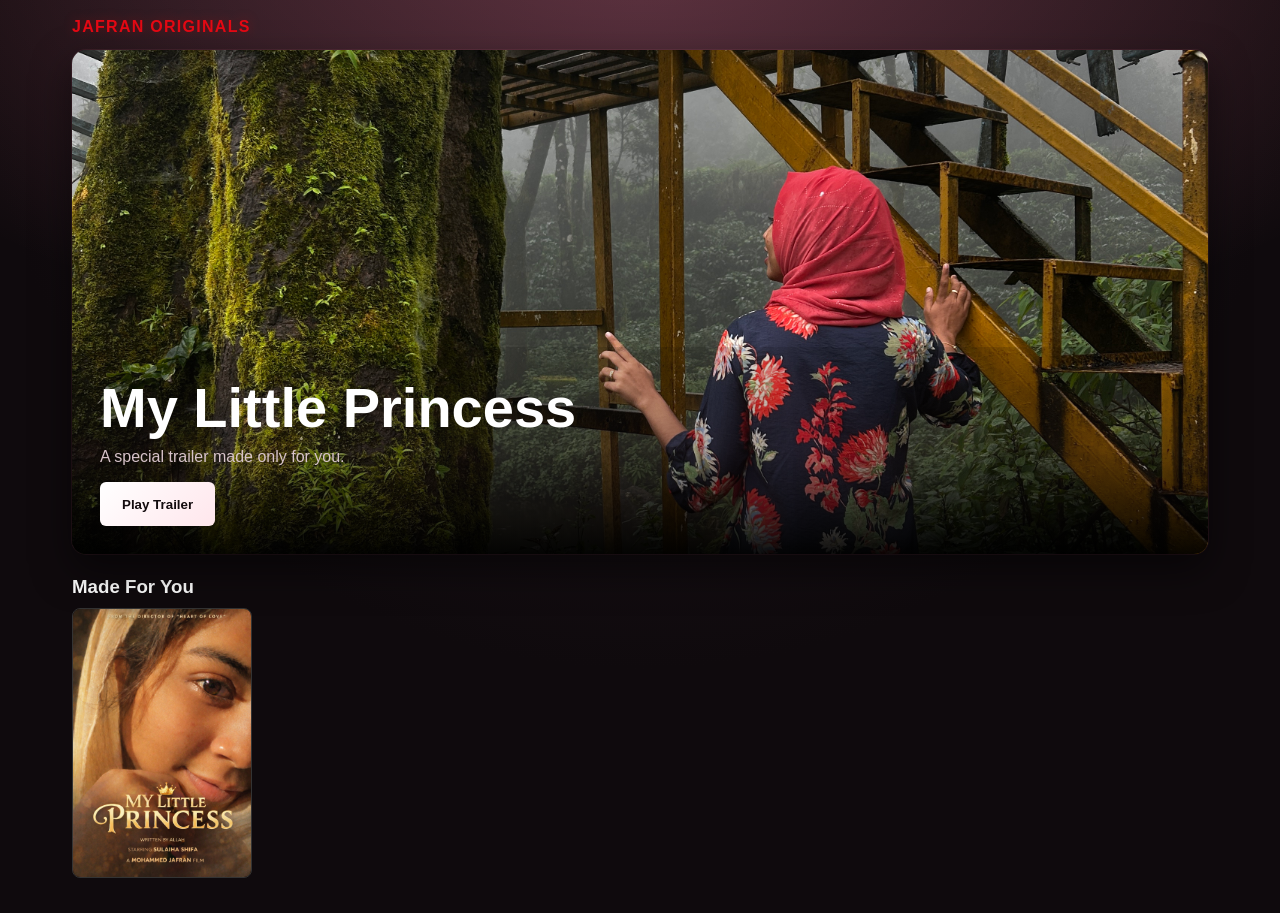
<file: home.html>
﻿<!DOCTYPE html>
<html lang="en">
<head>
  <meta charset="UTF-8" />
  <meta name="viewport" content="width=device-width, initial-scale=1, viewport-fit=cover" />
  <title>Jafran Originals</title>
  <link rel="stylesheet" href="css/style.css" />
</head>
<body class="bg-dark">
  <div class="safe-area">
    <header class="top-bar">
      <span class="logo-small">JAFRAN ORIGINALS</span>
    </header>

    <section class="hero">
      <img src="assets/posters/home-top.jpg" alt="Featured banner" />
      <div class="hero-overlay">
        <h2 class="hero-title">My Little Princess</h2>
        <p class="hero-desc">A special trailer made only for you.</p>
        <button class="play-btn" onclick="openPlayer()">Play Trailer</button>
      </div>
    </section>

    <section class="section">
      <h3 class="section-title">Made For You</h3>
      <div class="row">
        <button class="poster" onclick="openPlayer()">
          <img src="assets/posters/movie1.jpg" alt="For My Queen" />
        </button>
      </div>
    </section>
  </div>

  <script src="js/app.js"></script>
</body>
</html>
</file>
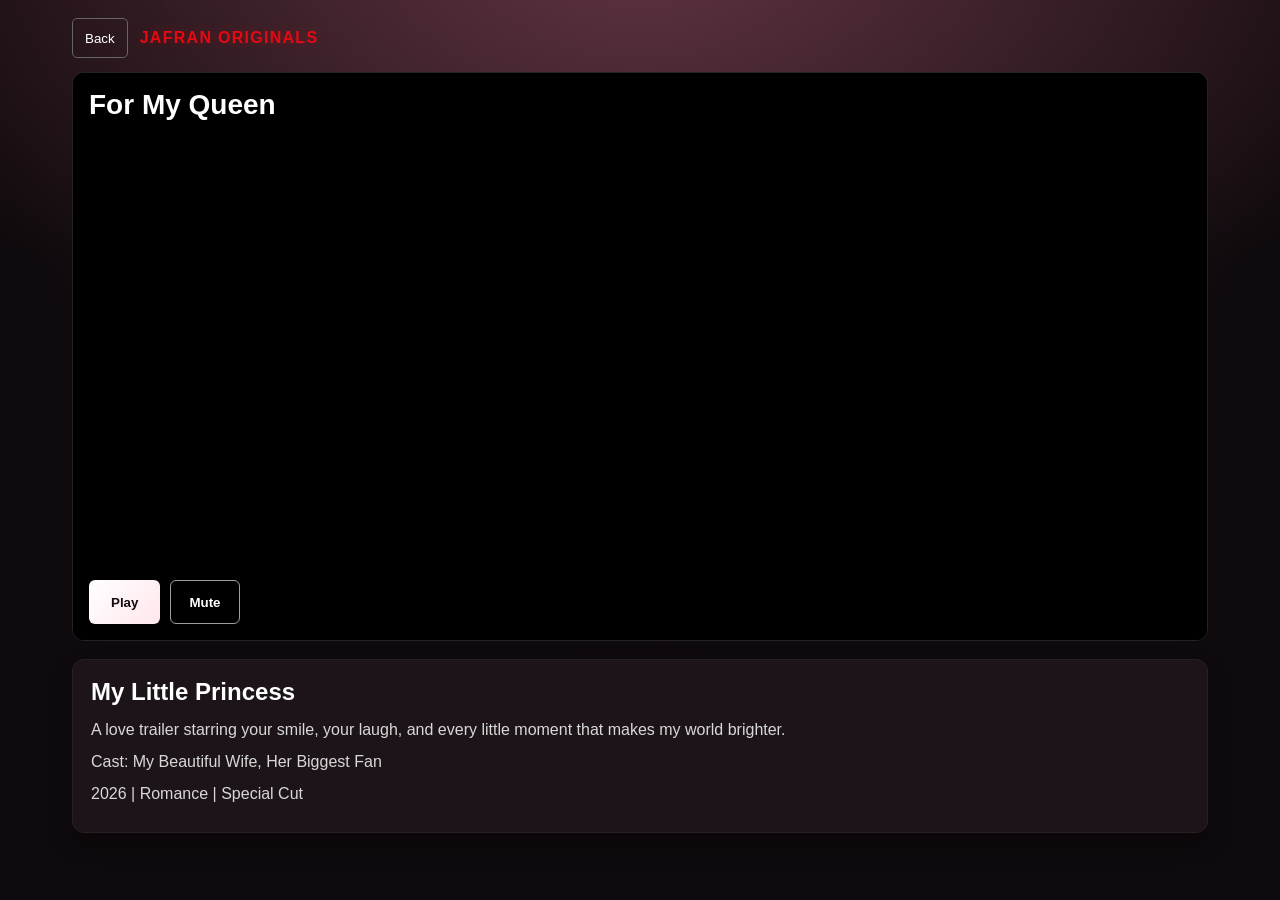
<file: player.html>
﻿<!DOCTYPE html>
<html lang="en">
<head>
  <meta charset="UTF-8" />
  <meta name="viewport" content="width=device-width, initial-scale=1, viewport-fit=cover" />
  <title>Now Playing - Jafran Originals</title>
  <link rel="stylesheet" href="css/style.css" />
</head>
<body class="bg-dark">
  <div class="safe-area">
    <header class="top-bar">
      <button class="back-btn" onclick="goBack()">Back</button>
      <span class="logo-small">JAFRAN ORIGINALS</span>
    </header>

    <main class="player-layout">
      <section class="player-container" id="playerContainer">
        <video id="videoPlayer" playsinline preload="metadata"></video>

        <div class="video-overlay visible" id="videoOverlay">
          <div class="overlay-top">
            <h2 id="overlayTitle">Loading...</h2>
          </div>
          <div class="overlay-bottom">
            <button id="overlayPlayBtn" class="play-btn">Play</button>
            <button id="overlayMuteBtn" class="ghost-btn">Mute</button>
          </div>
        </div>
      </section>

      <section class="player-info">
        <h1 id="movieTitle">Loading...</h1>
        <p id="movieDesc"></p>
        <p id="movieCast" class="meta-line"></p>
        <p id="movieDetails" class="meta-line"></p>
      </section>
    </main>
  </div>

  <script src="js/app.js"></script>
</body>
</html>
</file>
<file: css/style.css>
﻿:root {
  --bg: #0f0a0d;
  --bg-soft: #1a1117;
  --panel: #1d141a;
  --text: #ffffff;
  --muted: #b3b3b3;
  --red: #e50914;
  --rose: #ff7a96;
  --rose-soft: #ffb3c2;
}

* {
  box-sizing: border-box;
}

html {
  -webkit-text-size-adjust: 100%;
}

body {
  margin: 0;
  font-family: Arial, Helvetica, sans-serif;
  color: var(--text);
  background:
    radial-gradient(900px 420px at 50% -6%, rgba(255, 122, 150, 0.28), rgba(255, 122, 150, 0)),
    radial-gradient(circle at top, #231820 0%, var(--bg) 60%);
  opacity: 0;
  transform: translateY(8px) scale(0.995);
  transition: opacity 0.35s ease, transform 0.35s ease, filter 0.35s ease;
  filter: blur(1px);
}

body.page-visible {
  opacity: 1;
  transform: translateY(0) scale(1);
  filter: blur(0);
}

body.page-exit {
  opacity: 0;
  transform: translateY(-8px) scale(1.005);
  filter: blur(2px);
}

body.page-zoom-exit {
  opacity: 0;
  transform: scale(1.06);
  filter: blur(3px);
}

.bg-dark {
  min-height: 100dvh;
}

.safe-area {
  width: min(1160px, 94vw);
  margin: 0 auto;
  padding-top: max(18px, env(safe-area-inset-top));
  padding-right: max(12px, env(safe-area-inset-right));
  padding-left: max(12px, env(safe-area-inset-left));
  padding-bottom: max(26px, env(safe-area-inset-bottom));
}

.hidden {
  display: none !important;
}

.intro-page {
  overflow: hidden;
}

.intro-stage {
  position: fixed;
  inset: 0;
  z-index: 20;
  display: grid;
  place-items: center;
  background: #000;
}

.intro-particles {
  position: absolute;
  inset: 0;
  overflow: hidden;
  pointer-events: none;
  z-index: 1;
}

.heart-particle {
  position: absolute;
  left: 0;
  bottom: -12vh;
  color: rgba(255, 77, 109, var(--alpha, 0.7));
  font-size: var(--size, 18px);
  line-height: 1;
  text-shadow: 0 0 10px rgba(229, 9, 20, 0.45);
  transform: translate3d(var(--start-x), 0, 0) scale(0.65) rotate(0deg);
  opacity: 0;
  animation: heartFloat var(--duration, 2.4s) ease-out var(--delay, 0s) forwards;
}

.brand-intro-logo {
  position: relative;
  z-index: 2;
  margin: 0;
  color: var(--red);
  font-size: clamp(96px, 18vw, 220px);
  font-weight: 900;
  letter-spacing: 0.04em;
  text-shadow: 0 0 18px rgba(229, 9, 20, 0.52);
  transform: scale(0.35);
  opacity: 0;
  animation: introZoom 2.9s cubic-bezier(0.2, 0.62, 0.22, 1) forwards;
}

@keyframes introZoom {
  0% { transform: scale(0.35); opacity: 0; filter: blur(12px); }
  22% { transform: scale(0.9); opacity: 1; filter: blur(0); }
  65% { transform: scale(1); opacity: 1; filter: blur(0); }
  100% { transform: translateX(26vw) scale(3.2); opacity: 0; filter: blur(9px); }
}

@keyframes heartFloat {
  0% {
    transform: translate3d(var(--start-x), 0, 0) scale(0.65) rotate(0deg);
    opacity: 0;
  }

  15% {
    opacity: var(--alpha, 0.7);
  }

  100% {
    transform: translate3d(calc(var(--start-x) + var(--drift)), -120vh, 0) scale(1.12) rotate(var(--spin, 20deg));
    opacity: 0;
  }
}

.who-screen {
  min-height: 100vh;
  display: grid;
  place-items: center;
}

.who-container {
  text-align: center;
}

.logo {
  margin: 0 0 18px;
  color: var(--red);
  font-size: clamp(30px, 5vw, 48px);
  font-weight: 900;
  letter-spacing: 0.08em;
}

.who-title {
  margin: 0 0 28px;
  color: #e4e4e4;
  font-size: clamp(24px, 4vw, 44px);
}

.profiles {
  display: flex;
  justify-content: center;
}

.profile-card {
  border: 0;
  background: transparent;
  color: #f0f0f0;
  cursor: pointer;
  transition: transform 0.24s ease;
  -webkit-tap-highlight-color: transparent;
}

.profile-card:hover {
  transform: translateY(-4px);
}

.profile-card img {
  width: 160px;
  height: 160px;
  object-fit: cover;
  border-radius: 8px;
  border: 2px solid #444;
  transition: transform 0.24s ease, border-color 0.24s ease, box-shadow 0.24s ease;
}

.profile-card:hover img {
  transform: scale(1.09);
  border-color: #ff8b91;
  box-shadow: 0 0 28px rgba(229, 9, 20, 0.55), 0 0 55px rgba(229, 9, 20, 0.35);
  animation: popGlow 0.36s ease both;
}

.profile-card span {
  display: block;
  margin-top: 10px;
  font-size: 1.05rem;
  color: var(--rose-soft);
}

.top-bar {
  display: flex;
  align-items: center;
  gap: 12px;
  margin-bottom: 14px;
}

.logo-small {
  color: var(--red);
  font-weight: 900;
  letter-spacing: 0.08em;
  text-shadow: 0 0 12px rgba(229, 9, 20, 0.34);
}

.hero {
  position: relative;
  min-height: 56vh;
  border-radius: 14px;
  overflow: hidden;
  background: #0e0e0e;
  box-shadow: 0 16px 38px rgba(0, 0, 0, 0.5), 0 0 0 1px rgba(255, 122, 150, 0.09);
}

.hero img {
  width: 100%;
  height: 56vh;
  object-fit: cover;
  display: block;
}

.hero-overlay {
  position: absolute;
  inset: auto 0 0 0;
  padding: 28px;
  background: linear-gradient(to top, rgba(0, 0, 0, 0.94), rgba(18, 10, 14, 0.36), rgba(0, 0, 0, 0.12));
}

.hero-title {
  margin: 0 0 8px;
  font-size: clamp(30px, 5vw, 56px);
}

.hero-desc {
  margin: 0 0 16px;
  color: #d7c3ca;
  max-width: 58ch;
}

.play-btn {
  border: 0;
  border-radius: 6px;
  background: linear-gradient(135deg, #fff 0%, #ffe6ec 100%);
  color: #130b0e;
  padding: 10px 22px;
  font-weight: 700;
  cursor: pointer;
  min-height: 44px;
  -webkit-tap-highlight-color: transparent;
}

.play-btn:hover {
  background: linear-gradient(135deg, #fff 0%, #ffd4df 100%);
}

.section {
  margin-top: 22px;
}

.section-title {
  margin: 0 0 10px;
}

.row {
  display: flex;
  gap: 12px;
  overflow-x: auto;
  padding-bottom: 6px;
}

.poster {
  border: 0;
  background: transparent;
  padding: 0;
  cursor: pointer;
  -webkit-tap-highlight-color: transparent;
}

.poster img {
  width: 180px;
  aspect-ratio: 2 / 3;
  object-fit: cover;
  border-radius: 8px;
  border: 1px solid #333;
  transition: transform 0.22s ease, box-shadow 0.22s ease, border-color 0.22s ease;
}

.poster:hover img {
  transform: scale(1.08);
  border-color: #ff8b91;
  box-shadow: 0 0 24px rgba(229, 9, 20, 0.45), 0 10px 26px rgba(0, 0, 0, 0.52);
  animation: popGlow 0.34s ease both;
}

@keyframes popGlow {
  0% {
    transform: scale(1.02);
    filter: brightness(1);
  }

  55% {
    transform: scale(1.1);
    filter: brightness(1.07);
  }

  100% {
    transform: scale(1.08);
    filter: brightness(1.04);
  }
}

.back-btn {
  border: 1px solid #666;
  border-radius: 5px;
  color: #fff;
  background: transparent;
  padding: 7px 12px;
  cursor: pointer;
  min-height: 40px;
  -webkit-tap-highlight-color: transparent;
}

.player-layout {
  display: grid;
  gap: 18px;
}

.player-container {
  position: relative;
  background: #000;
  border-radius: 12px;
  overflow: hidden;
  border: 1px solid #242424;
}

#videoPlayer {
  width: 100%;
  max-height: 70vh;
  display: block;
  background: #000;
}

.video-overlay {
  position: absolute;
  inset: 0;
  display: flex;
  flex-direction: column;
  justify-content: space-between;
  padding: 16px;
  pointer-events: none;
  opacity: 0;
  transition: opacity 0.2s ease;
  background: linear-gradient(to top, rgba(0, 0, 0, 0.72), rgba(0, 0, 0, 0.05) 38%, rgba(0, 0, 0, 0.55));
}

.video-overlay.visible {
  opacity: 1;
  pointer-events: auto;
}

.overlay-top h2 {
  margin: 0;
  font-size: clamp(18px, 3vw, 28px);
}

.overlay-bottom {
  display: flex;
  gap: 10px;
}

.ghost-btn {
  border: 1px solid rgba(255, 255, 255, 0.62);
  border-radius: 6px;
  background: transparent;
  color: #fff;
  padding: 10px 18px;
  font-weight: 700;
  cursor: pointer;
  min-height: 44px;
  -webkit-tap-highlight-color: transparent;
}

.player-info {
  background: var(--panel);
  border: 1px solid #2a1f26;
  border-radius: 12px;
  padding: 18px;
  box-shadow: 0 12px 24px rgba(0, 0, 0, 0.3);
}

.player-info h1 {
  margin: 0 0 12px;
}

.player-info p {
  margin: 0 0 8px;
  color: #d8d8d8;
  line-height: 1.5;
}

.meta-line {
  color: var(--muted);
}

@media (max-width: 768px) {
  .safe-area {
    width: 100%;
  }

  .top-bar {
    margin-bottom: 12px;
  }

  .hero img {
    height: 48vh;
  }

  .hero-overlay {
    padding: 18px;
  }

  .poster img {
    width: 140px;
  }

  .overlay-bottom {
    width: 100%;
    justify-content: flex-start;
  }

  .play-btn,
  .ghost-btn {
    min-height: 44px;
    min-width: 110px;
  }
}

@media (max-width: 430px) {
  .hero-title {
    font-size: clamp(28px, 8vw, 40px);
  }

  .who-title {
    font-size: clamp(22px, 8vw, 34px);
  }
}

@media (prefers-reduced-motion: reduce) {
  body {
    transition: none;
    filter: none;
    transform: none;
  }

  .heart-particle,
  .brand-intro-logo,
  .profile-card:hover img,
  .poster:hover img {
    animation: none !important;
  }
}
</file>
